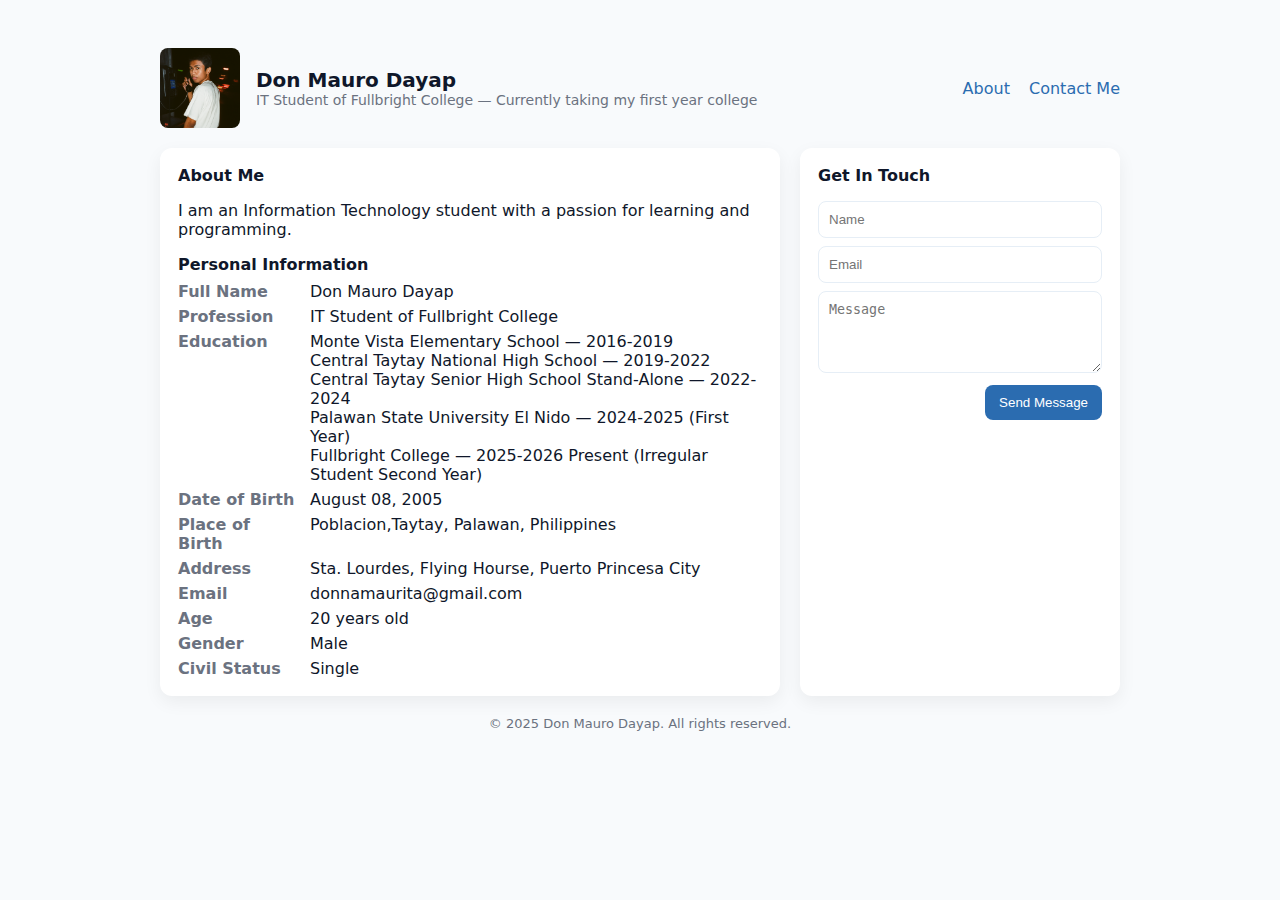
<file: index.html>
<!doctype html>
<html lang="en">
<head>
  <meta charset="utf-8" />
  <meta name="viewport" content="width=device-width,initial-scale=1" />
  <title>Portfolio — Don Mauro Dayap</title>
  <meta name="description" content="Portfolio of Don Mauro Dayap — IT Student of Fullbright College" />
  <link rel="stylesheet" href="style.css" />
</head>
<body>
  <div class="container">
    <header>
      <div class="brand">
        <img src="images/Don_mauro.png" alt="Profile photo of Don Mauro Dayap">
        <div>
          <h1>Don Mauro Dayap</h1>
          <div class="sub">IT Student of Fullbright College — Currently taking my first year college</div>
        </div>
      </div>
      <nav>
        <a href="#about">About</a>
        <a href="#contact">Contact Me</a>
      </nav>
    </header>

    <main class="grid">
      <div class="card">
        <section id="about">
          <h2 class="section-title">About Me</h2>
          <p>I am an Information Technology student with a passion for learning and programming. </p>

          <h3 class="section-title mt-14">Personal Information</h3>
          <dl>
            <dt>Full Name</dt><dd>Don Mauro Dayap</dd>
            <dt>Profession</dt><dd>IT Student of Fullbright College</dd>
            <dt>Education</dt>
            <dd>
              <ul class="education-list">
                <li>Monte Vista Elementary School — 2016-2019</li>
                <li>Central Taytay National High School — 2019-2022</li>
                <li>Central Taytay Senior High School Stand-Alone — 2022-2024</li>
                  <li>Palawan State University El Nido — 2024-2025 (First Year) </li>
                <li>Fullbright College — 2025-2026 Present (Irregular Student Second Year)</li>
              </ul>
            </dd>
            <dt>Date of Birth</dt><dd>August 08, 2005</dd>
            <dt>Place of Birth</dt><dd>Poblacion,Taytay, Palawan, Philippines</dd>
            <dt>Address</dt><dd>Sta. Lourdes, Flying Hourse, Puerto Princesa City</dd>
            <dt>Email</dt><dd>donnamaurita@gmail.com</dd>
            <dt>Age</dt><dd>20 years old</dd>
            <dt>Gender</dt><dd>Male</dd>
            <dt>Civil Status</dt><dd>Single</dd>
          </dl>
        </section>
      </div>

      <div class="card">
        <section id="contact">
          <h2 class="section-title">Get In Touch</h2>
          <form onsubmit="event.preventDefault();alert('Form submission is not configured. Please contact me directly.');">
            <input type="text" name="name" placeholder="Name" required class="form-input mt-8" />
            <input type="email" name="email" placeholder="Email" required class="form-input mt-8" />
            <textarea name="message" rows="4" placeholder="Message" class="form-input mt-8"></textarea>
            <div class="form-actions mt-8">
              <button type="submit" class="submit-button">Send Message</button>
            </div>
          </form>
        </section>
      </div>
    </main>

    <footer>
      © 2025 Don Mauro Dayap. All rights reserved.
    </footer>
  </div>
</body>
</html>
</file>
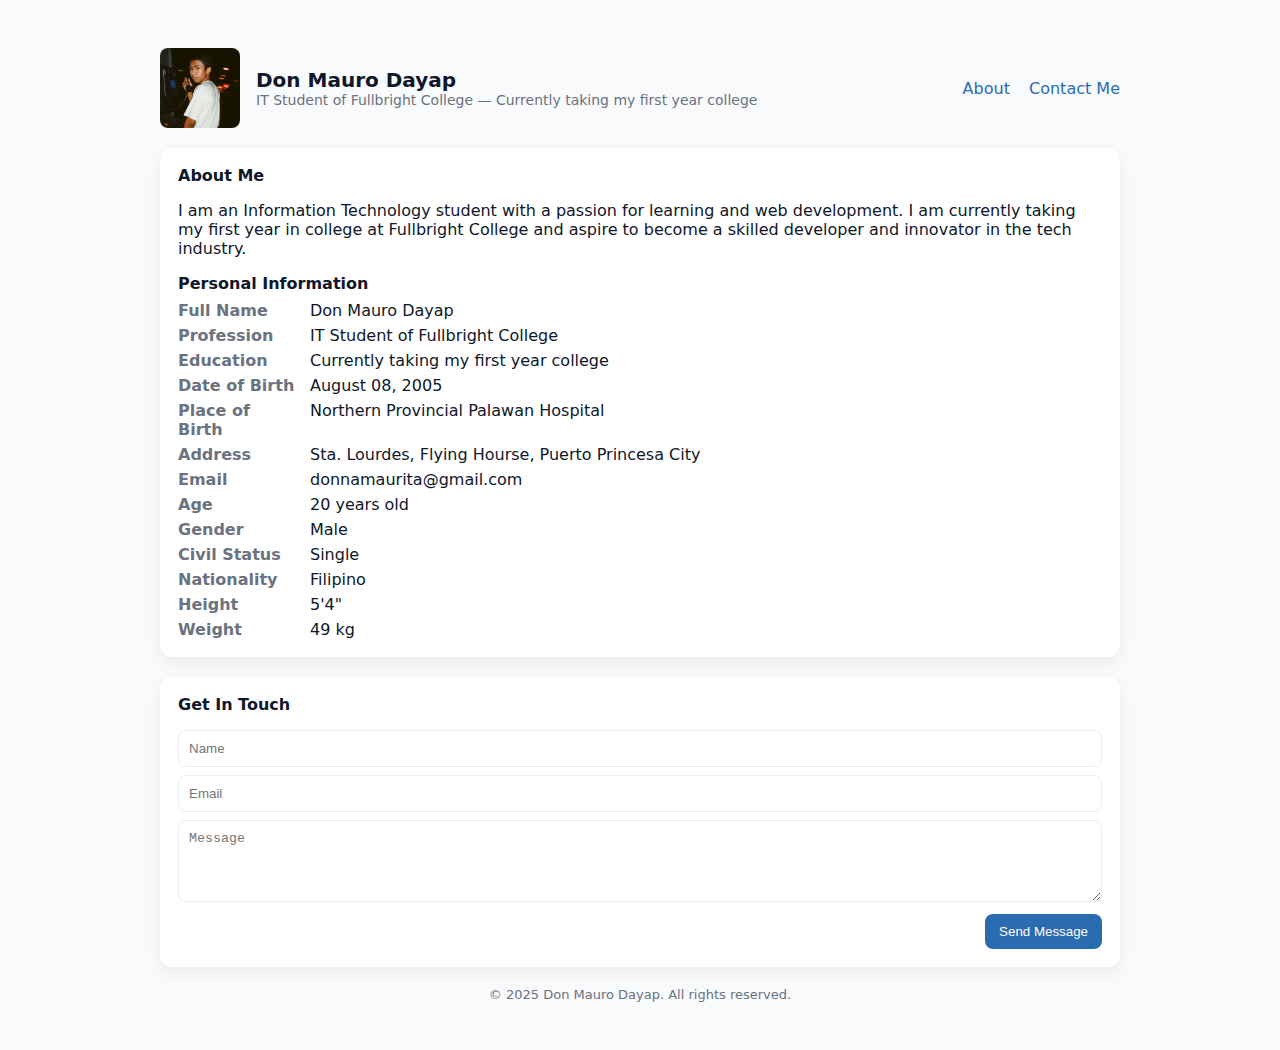
<file: Don.html>
<!doctype html>
<html lang="en">
<head>
  <meta charset="utf-8" />
  <meta name="viewport" content="width=device-width,initial-scale=1" />
  <title>Portfolio — Don Mauro Dayap</title>
  <meta name="description" content="Portfolio of Don Mauro Dayap — IT Student of Fullbright College" />
  <style>
    :root{--accent:#2b6cb0;--muted:#6b7280;--bg:#f8fafc;--card:#ffffff}
    *{box-sizing:border-box}
    body{font-family:Inter, system-ui, -apple-system, 'Segoe UI', Roboto, 'Helvetica Neue', Arial; margin:0; background:var(--bg); color:#0f172a;}
    .container{max-width:1000px;margin:28px auto;padding:20px}
    header{display:flex;align-items:center;justify-content:space-between;gap:20px}
    .brand{display:flex;gap:16px;align-items:center}
    .avatar{width:80px;height:80px;border-radius:8px;background:linear-gradient(135deg,var(--accent),#0ea5a4);display:flex;align-items:center;justify-content:center;color:white;font-weight:700;font-size:20px}
    .brand img{width:80px;height:80px;border-radius:8px;object-fit:cover}
    h1{margin:0;font-size:20px}
    .sub{color:var(--muted);font-size:14px}
    nav a{margin-left:14px;color:var(--accent);text-decoration:none}
    .grid{display:grid;grid-template-columns:1fr 320px;gap:20px;margin-top:20px}
    .card{background:var(--card);padding:18px;border-radius:12px;box-shadow:0 6px 18px rgba(2,6,23,0.06)}
    .section-title{font-size:16px;margin:0 0 8px 0}
    dl{display:grid;grid-template-columns:120px 1fr;gap:6px 12px;margin:0}
    dt{color:var(--muted);font-weight:600}
    dd{margin:0}
    footer{text-align:center;color:var(--muted);font-size:13px;margin-top:20px}
    @media (max-width:900px){.grid{grid-template-columns:1fr} .brand h1{font-size:18px}}
  </style>
</head>
<body>
  <div class="container">
    <header>
      <div class="brand">
        <img src="images/Don_mauro.png" alt="Profile photo of Don Mauro Dayap">
        <div>
          <h1>Don Mauro Dayap</h1>
          <div class="sub">IT Student of Fullbright College — Currently taking my first year college</div>
        </div>
      </div>
      <nav>
        <a href="#about">About</a>
        <a href="#contact">Contact Me</a>
      </nav>
    </header>

    <main class="card" id="about" style="margin-top:20px">
      <h2 class="section-title">About Me</h2>
      <p>I am an Information Technology student with a passion for learning and web development. I am currently taking my first year in college at Fullbright College and aspire to become a skilled developer and innovator in the tech industry.</p>

      <h3 class="section-title" style="margin-top:14px">Personal Information</h3>
      <dl>
        <dt>Full Name</dt><dd>Don Mauro Dayap</dd>
        <dt>Profession</dt><dd>IT Student of Fullbright College</dd>
        <dt>Education</dt><dd>Currently taking my first year college</dd>
        <dt>Date of Birth</dt><dd>August 08, 2005</dd>
        <dt>Place of Birth</dt><dd>Northern Provincial Palawan Hospital</dd>
        <dt>Address</dt><dd>Sta. Lourdes, Flying Hourse, Puerto Princesa City</dd>
        <dt>Email</dt><dd>donnamaurita@gmail.com</dd>
        <dt>Age</dt><dd>20 years old</dd>
        <dt>Gender</dt><dd>Male</dd>
        <dt>Civil Status</dt><dd>Single</dd>
        <dt>Nationality</dt><dd>Filipino</dd>
        <dt>Height</dt><dd>5'4"</dd>
        <dt>Weight</dt><dd>49 kg</dd>
      </dl>
    </main>

    <section class="card" id="contact" style="margin-top:20px">
      <h2 class="section-title">Get In Touch</h2>
      <form onsubmit="event.preventDefault();alert('Form submission is not configured. Please contact me directly.');">
        <input type="text" name="name" placeholder="Name" required style="margin-top:8px; width:100%; padding:10px; border:1px solid #e6eef6; border-radius:8px;" />
        <input type="email" name="email" placeholder="Email" required style="margin-top:8px; width:100%; padding:10px; border:1px solid #e6eef6; border-radius:8px;" />
        <textarea name="message" rows="4" placeholder="Message" style="margin-top:8px; width:100%; padding:10px; border:1px solid #e6eef6; border-radius:8px"></textarea>
        <div style="margin-top:8px;display:flex;justify-content:flex-end"><button type="submit" style="background:var(--accent);color:white;padding:10px 14px;border-radius:8px;border:0;cursor:pointer">Send Message</button></div>
      </form>
    </section>

    <footer>
      © 2025 Don Mauro Dayap. All rights reserved.
    </footer>
  </div>
</body>
</html>
</file>
<file: style.css>
:root {
  --accent: #2b6cb0;
  --muted: #6b7280;
  --bg: #f8fafc;
  --card: #ffffff;
}

* {
  box-sizing: border-box;
}

body {
  font-family: Inter, system-ui, -apple-system, 'Segoe UI', Roboto, 'Helvetica Neue', Arial;
  margin: 0;
  background: var(--bg);
  color: #0f172a;
}

.container {
  max-width: 1000px;
  margin: 28px auto;
  padding: 20px;
}

header {
  display: flex;
  align-items: center;
  justify-content: space-between;
  gap: 20px;
}

.brand {
  display: flex;
  gap: 16px;
  align-items: center;
}

.avatar {
  width: 80px;
  height: 80px;
  border-radius: 8px;
  background: linear-gradient(135deg, var(--accent), #0ea5a4);
  display: flex;
  align-items: center;
  justify-content: center;
  color: white;
  font-weight: 700;
  font-size: 20px;
}

.brand img {
  width: 80px;
  height: 80px;
  border-radius: 8px;
  object-fit: cover;
}

h1 {
  margin: 0;
  font-size: 20px;
}

.sub {
  color: var(--muted);
  font-size: 14px;
}

nav a {
  margin-left: 14px;
  color: var(--accent);
  text-decoration: none;
}

.grid {
  display: grid;
  grid-template-columns: 1fr 320px;
  gap: 20px;
  margin-top: 20px;
}

.card {
  background: var(--card);
  padding: 18px;
  border-radius: 12px;
  box-shadow: 0 6px 18px rgba(2, 6, 23, 0.06);
}

.section-title {
  font-size: 16px;
  margin: 0 0 8px 0;
}

dl {
  display: grid;
  grid-template-columns: 120px 1fr;
  gap: 6px 12px;
  margin: 0;
}

dt {
  color: var(--muted);
  font-weight: 600;
}

dd {
  margin: 0;
}

footer {
  text-align: center;
  color: var(--muted);
  font-size: 13px;
  margin-top: 20px;
}

.mt-20 {
  margin-top: 20px;
}

.mt-14 {
  margin-top: 14px;
}

.mt-8 {
  margin-top: 8px;
}

.form-input {
  width: 100%;
  padding: 10px;
  border: 1px solid #e6eef6;
  border-radius: 8px;
}

.form-actions {
  display: flex;
  justify-content: flex-end;
}

.submit-button {
  background: var(--accent);
  color: white;
  padding: 10px 14px;
  border-radius: 8px;
  border: 0;
  cursor: pointer;
}

@media (max-width: 900px) {
  .grid {
    grid-template-columns: 1fr;
  }

  .brand h1 {
    font-size: 18px;
  }
}

.education-list {
  list-style: none;
  padding: 0;
  margin: 0;
}
</file>
